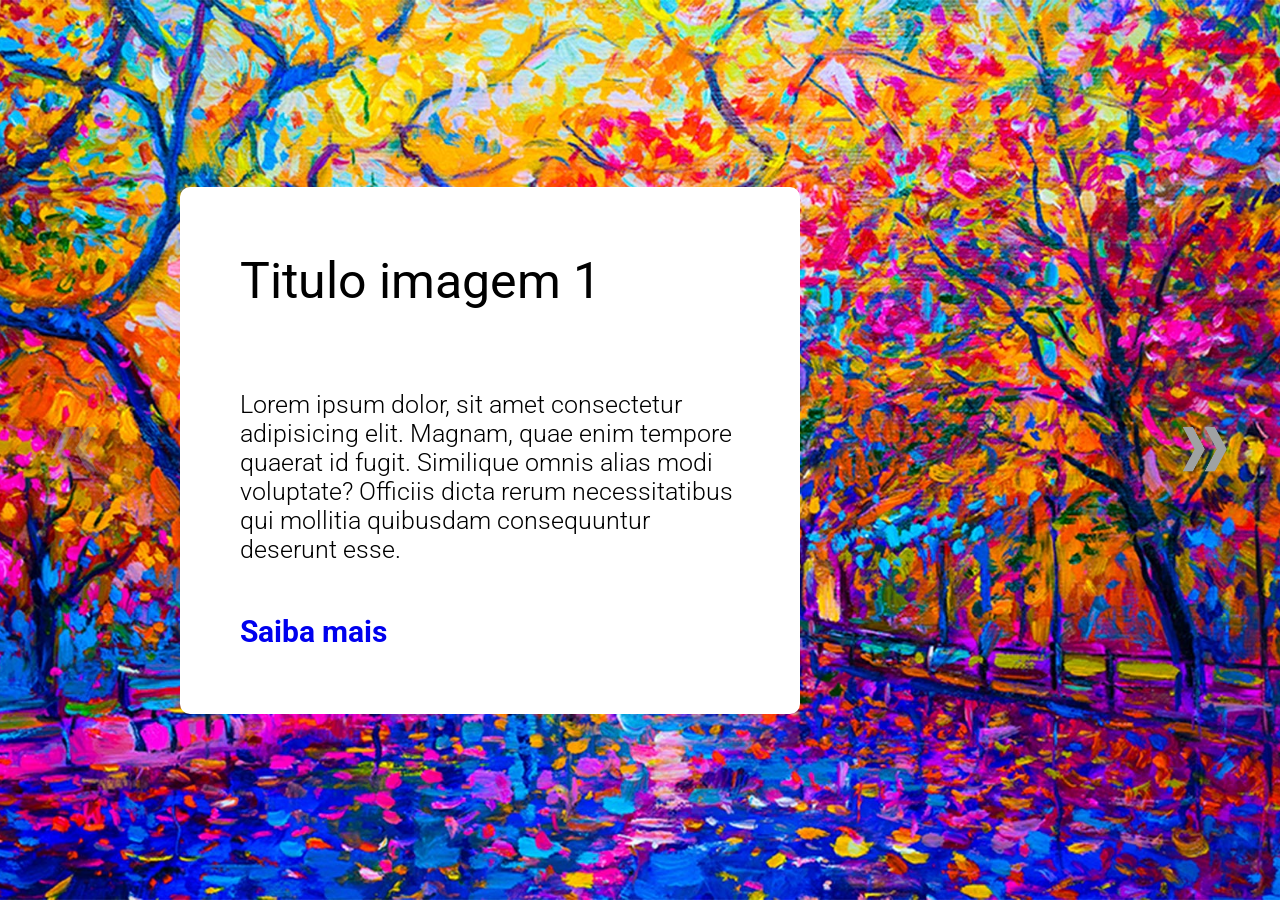
<file: index.html>
<!DOCTYPE html>
<html lang="en">
<head>
    <meta charset="UTF-8">
    <meta name="viewport" content="width=device-width, initial-scale=1.0">
    <title>Page</title>
    <link rel="stylesheet" href="src/css/reset.css" />
    <link rel="stylesheet" href="src/css/estilos.css" />

    <link rel="preconnect" href="https://fonts.googleapis.com" />
    <link rel="preconnect" href="https://fonts.gstatic.com" crossorigin/>
    <link href="https://fonts.googleapis.com/css2?family=Roboto:wght@300;400;700&display=swap" rel="stylesheet" />
</head>
<body>
    <div class="imagens-slider">
        <a href="#" id="seta-voltar" class="seta-voltar opacidade">
            <img class="imagem-seta" src="src/img/seta.png" alt="seta-voltar" />
        </a>

        <div class="slide slide-rosa mostrar">
            <div class="conteudo">
                <h2 class="titulo">Titulo imagem 1</h2>
                <p class="texto">Lorem ipsum dolor, sit amet consectetur adipisicing elit. Magnam, quae enim tempore quaerat id fugit. Similique omnis alias modi voluptate? Officiis dicta rerum necessitatibus qui mollitia quibusdam consequuntur deserunt esse.</p>

                <a class="botao rosa" href="#">Saiba mais</a>
            </div>
        </div>

        <div class="slide slide-verde">
            <div class="conteudo">
                <h2 class="titulo">Titulo imagem 2</h2>
                <p class="texto">Lorem ipsum dolor, sit amet consectetur adipisicing elit. Magnam, quae enim tempore quaerat id fugit. Similique omnis alias modi voluptate? Officiis dicta rerum necessitatibus qui mollitia quibusdam consequuntur deserunt esse.</p>

                <a class="botao verde" href="#">Saiba mais</a>
            </div>
        </div>

        <div class="slide slide-laranja">
            <div class="conteudo">
                <h2 class="titulo">Titulo imagem 3</h2>
                <p class="texto">Lorem ipsum dolor, sit amet consectetur adipisicing elit. Magnam, quae enim tempore quaerat id fugit. Similique omnis alias modi voluptate? Officiis dicta rerum necessitatibus qui mollitia quibusdam consequuntur deserunt esse.</p>

                <a class="botao laranja" href="#">Saiba mais</a>
            </div>
        </div>

        <div class="slide slide-azul">
            <div class="conteudo">
                <h2 class="titulo">Titulo imagem 4</h2>
                <p class="texto">Lorem ipsum dolor, sit amet consectetur adipisicing elit. Magnam, quae enim tempore quaerat id fugit. Similique omnis alias modi voluptate? Officiis dicta rerum necessitatibus qui mollitia quibusdam consequuntur deserunt esse.</p>

                <a class="botao azul" href="#">Saiba mais</a>
            </div>
        </div>
        
        <a href="#" id="seta-avancar" class="seta-avancar">
            <img class="imagem-seta" src="src/img/seta.png" alt="seta avançar" />
        </a>
    </div>

   <script src="src/javaScript/index.js"></script>
</body>
</html>
</file>
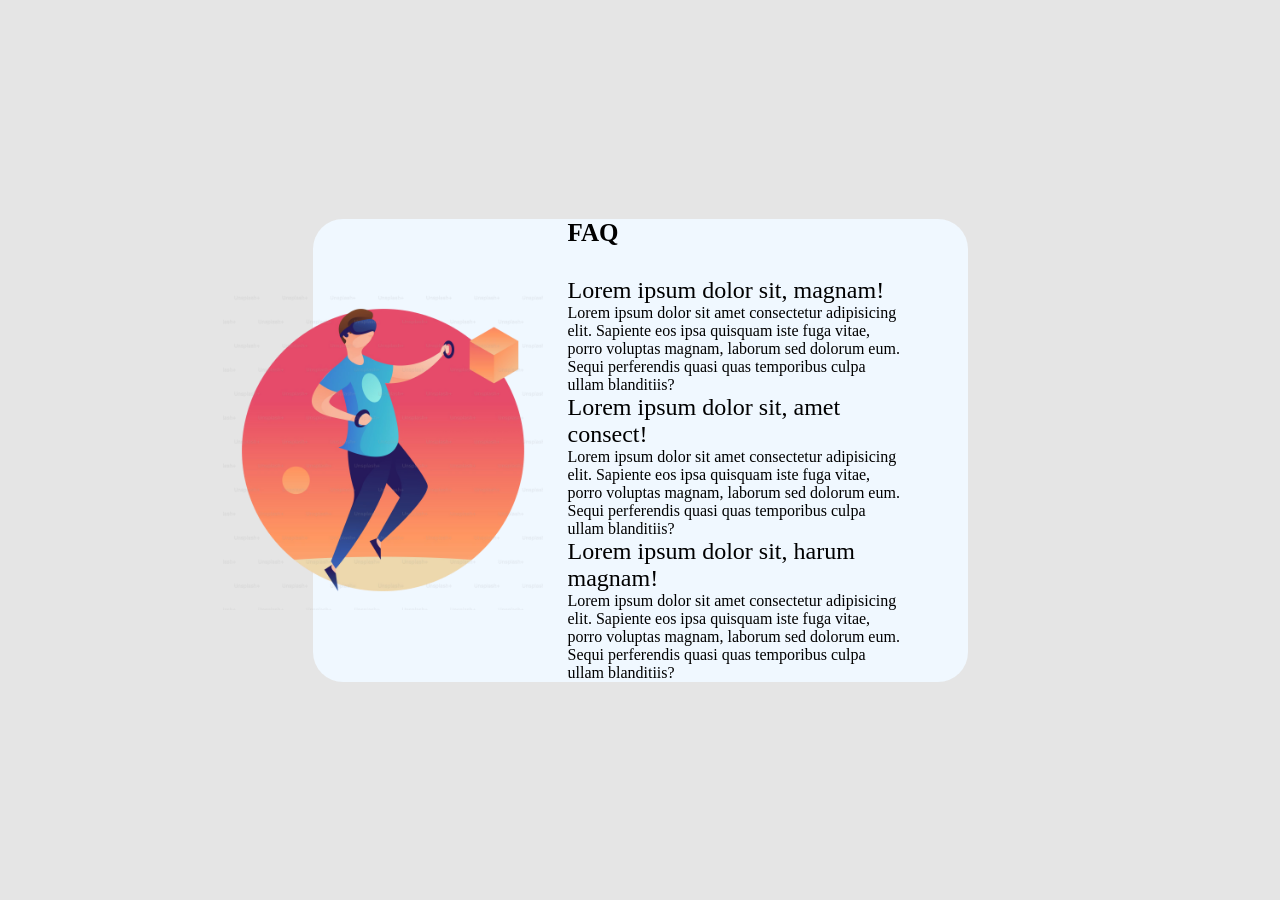
<file: acordeon.html>
<!DOCTYPE html>
<html lang="en">
<head>
    <meta charset="UTF-8">
    <meta name="viewport" content="width=device-width, initial-scale=1.0">
    <title>Document</title>

    <link rel="stylesheet" href="src/css/acordeon.css" />
    <link rel="stylesheet" href="src/css/reset_acordeon.css" />
</head>
<body>
    <main>
        <section class="acordeon">
            <img src="src/img/acordeon/acordeon.png" alt="ilustração" class="ilustracao" height="320px"/>

            <div class="conteudo">
                <h1>FAQ</h1>
                <ul class="items">
                    <li class="item">
                        <h2 class="pergunta">Lorem ipsum dolor sit, magnam!</h2>

                        <p class="reposta">
                            Lorem ipsum dolor sit amet consectetur adipisicing elit. Sapiente eos ipsa quisquam iste fuga vitae, porro voluptas magnam, laborum sed dolorum eum. Sequi perferendis quasi quas temporibus culpa ullam blanditiis?
                        </p>
                    </li>

                    <li class="item">
                        <h2 class="pergunta">Lorem ipsum dolor sit, amet consect!</h2>

                        <p class="reposta">
                            Lorem ipsum dolor sit amet consectetur adipisicing elit. Sapiente eos ipsa quisquam iste fuga vitae, porro voluptas magnam, laborum sed dolorum eum. Sequi perferendis quasi quas temporibus culpa ullam blanditiis?
                        </p>
                    </li>
                    
                    <li class="item">
                        <h2 class="pergunta">Lorem ipsum dolor sit, harum magnam!</h2>

                        <p class="reposta">
                            Lorem ipsum dolor sit amet consectetur adipisicing elit. Sapiente eos ipsa quisquam iste fuga vitae, porro voluptas magnam, laborum sed dolorum eum. Sequi perferendis quasi quas temporibus culpa ullam blanditiis?
                        </p>
                    </li>
                </ul>
            </div>
        </section>
    </main>
</body>
</html>
</file>
<file: src/css/estilos.css>
.imagens-slider {
    position: relative;
    height: 100vh;
    display: flex;
    align-items: center;
}

.imagens-slider .slide {
    background-repeat: no-repeat;
    background-size: cover;
    background-position: center;
    width: 100vw;
    height: 100%;
    position: absolute;
    opacity: 0;
    transition: 0.5s ease-out;
    display: flex;
    align-items: center;
}

.imagens-slider .slide.mostrar {
    opacity: 1;
}

.slide-rosa {
    background-image: url(../img/paisagem1.jpg);
}

.slide-verde {
    background-image: url(../img/paisagem2.jpg);
}

.slide-laranja {
    background-image: url(../img/paisagem3.jpg);
}

.slide-azul {
    background-image: url(../img/paisagem4.jpg);
}

.seta-voltar, .seta-avancar {
    position: absolute;
    z-index: 1;
}

.seta-voltar {
    left: 4%;
    transform: rotateY(180deg);
}

.seta-avancar {
    right: 4%;
}

.seta-voltar .imagem-seta, .seta-avancar .imagem-seta {
    width: 50px;
    height: 50px;
}

.opacidade {
    opacity: 0.4;
    cursor: default;
}

.conteudo {
    background-color: #fff;
    margin-left: 180px;
    padding: 65px 60px;
    width: 620px;
    border-radius: 10px;
}

.conteudo .titulo {
    margin-bottom: 80px;
    font-size: 5rem;
    font-weight: 400;
}

.conteudo .texto{
    font-size: 2.5rem;
    font-weight: 300;
    margin-bottom: 50px;
}

.conteudo .botao {
    font-size: 3rem;
    font-weight: 700;
}
</file>
<file: src/css/acordeon.css>
html {
    background-color: #e5e5e5;
}

main {
    display: flex;
    align-items: center;
    justify-content: center;
    min-height: 100vh;
}

.acordeon {
    width: 655px;
    min-height: 347px;
    box-shadow: 0 27px 49px -25px rgba(0, 0, 0, 0,8);
    background-color :aliceblue;
    display: flex;
    align-items: center;
    border-radius: 30px;
    position: relative;
}

.acordeon .ilustracao {
    position: absolute;
    left: -90px;
}

.acordeon .conteudo {
    width: 90%;
    padding-left: 255px;
}

.acordeon .conteudo h1 {
    font-size: 25px;
    font-weight: 700;
    margin-bottom: 30px;
}

.acordeon .items {
    list-style-type: none;
}

.acordeon .conteudo .h2 {
    font-size: 14px;
}
</file>
